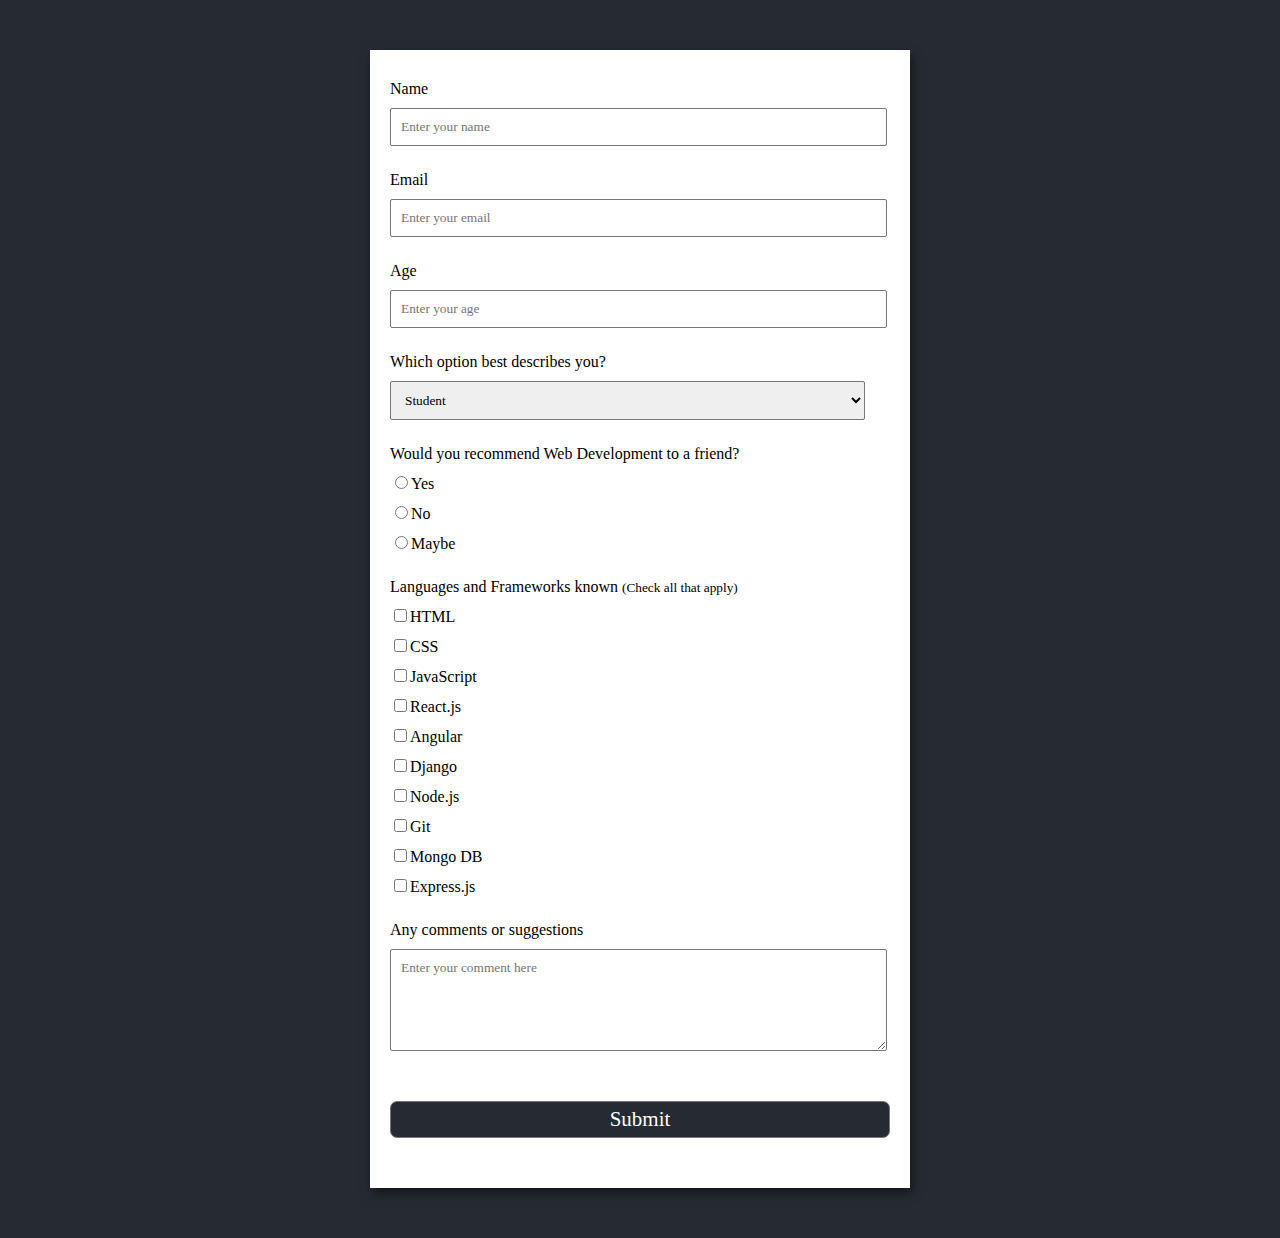
<file: index.html>
<!DOCTYPE html>
<html lang="en">
<head>
    <meta charset="UTF-8">
    <meta name="author" content="Alkaison">
    <meta name="description" content="Simple Survey Webpage for Web Developers">
    <meta http-equiv="X-UA-Compatible" content="IE=edge">
    <meta name="viewport" content="width=device-width, initial-scale=1.0">
    <title>Survey Form</title>
    <link rel="stylesheet" href="style.css">
</head>

<body>
    <!-- Create Form -->
<form id="form" name="survey-form">

    <!-- Details -->
    <div class="form-control">
        <label for="name" id="label-name">
            Name
        </label>

        <!-- Input Type Text -->
        <input type="text"
               id="name"
               placeholder="Enter your name" />
    </div>

    <div class="form-control">
        <label for="email" id="label-email">
            Email
        </label>

        <!-- Input Type Email-->
        <input type="email"
               id="email"
               placeholder="Enter your email" />
    </div>

    <div class="form-control">
        <label for="age" id="label-age">
            Age
        </label>

        <!-- Input Type Text -->
        <input type="text"
               id="age"
               placeholder="Enter your age" />
    </div>

    <div class="form-control">
        <label for="role" id="label-role">
            Which option best describes you?
        </label>
         
        <!-- Dropdown options -->
        <select name="role" id="role">
            <option value="student">Student</option>
            <option value="intern">Intern</option>
            <option value="professional">Professional</option>
            <option value="other">Other</option>
        </select>
    </div>

    <div class="form-control">
        <label>
            Would you recommend Web Development to a friend?
        </label>

        <!-- Input Type Radio Button -->
        <label for="recommed-1">
            <input type="radio"
                   id="recommed-1"
                   name="recommed">Yes</input>
        </label>
        <label for="recommed-2">
            <input type="radio"
                   id="recommed-2"
                   name="recommed">No</input>
        </label>
        <label for="recommed-3">
            <input type="radio"
                   id="recommed-3"
                   name="recommed">Maybe</input>
        </label>
    </div>

    <div class="form-control">
        <label>Languages and Frameworks known
            <small>(Check all that apply)</small>
        </label>
        <!-- Input Type Checkbox -->
        <label for="inp-1">
            <input type="checkbox"
                   name="inp">HTML</input></label>
        <label for="inp-2">
            <input type="checkbox"
                   name="inp">CSS</input></label>
        <label for="inp-3">
            <input type="checkbox"
                   name="inp">JavaScript</input></label>
        <label for="inp-4">
            <input type="checkbox"
                   name="inp">React.js</input></label>
        <label for="inp-5">
            <input type="checkbox"
                   name="inp">Angular</input></label>
        <label for="inp-6">
            <input type="checkbox"
                   name="inp">Django</input></label>
        <label for="inp-7">
            <input type="checkbox"
                   name="inp">Node.js</input></label>
        <label for="inp-7">
            <input type="checkbox"
                   name="inp">Git</input></label>
        <label for="inp-7">
            <input type="checkbox"
                   name="inp">Mongo DB</input></label>
        <label for="inp-7">
            <input type="checkbox"
                   name="inp">Express.js</input></label>
    </div>

    <div class="form-control">
        <label for="comment">
            Any comments or suggestions
        </label>

        <!-- multi-line text input control -->
        <textarea name="comment" id="comment" rows="5" placeholder="Enter your comment here"></textarea>
    </div>
    <!-- Multi-line Text Input Control -->
    <button type="submit" value="submit">Submit</button>
</form>
</body>
</html>
</file>
<file: style.css>
:root{
    --theme: #262A33;
}

body {
    background-color: var(--theme);
    font-family: Verdana;
    text-align: center;
}

/* Styling the Form (Color, Padding, Shadow) */
form {
    background-color: #fff;
    max-width: 500px;
    margin: 50px auto;
    padding: 30px 20px;
    box-shadow: 2px 5px 10px rgba(0, 0, 0, 0.5);
}

/* Styling form-control Class */
.form-control {
    text-align: left;
    margin-bottom: 25px;
}

/* Styling form-control Label */
.form-control label {
    display: block;
    margin-bottom: 10px;
}

/* Styling form-control input,
select, textarea */
.form-control input,
.form-control select,
.form-control textarea {
    border: 1px solid #777;
    border-radius: 2px;
    font-family: inherit;
    padding: 10px;
    display: block;
    width: 95%;
    outline: none;
    max-width: 95%;
    max-height: 300px;
}

input:focus, textarea:focus{
    border: 3px solid black;
}

/* Styling form-control Radio
button and Checkbox */
.form-control input[type="radio"],
.form-control input[type="checkbox"] {
    display: inline-block;
    width: auto;
}

/* Styling Button */
button {
    background-color: var(--theme);
    color: white;
    border: 1px solid #777;
    border-radius: 7px;
    font-family: inherit;
    font-size: 21px;
    display: block;
    width: 100%;
    margin-top: 50px;
    margin-bottom: 20px;
    padding: 5px;
}

button:hover, input[type="radio"], input[type="checkbox"]{
    cursor: pointer;
}
</file>
